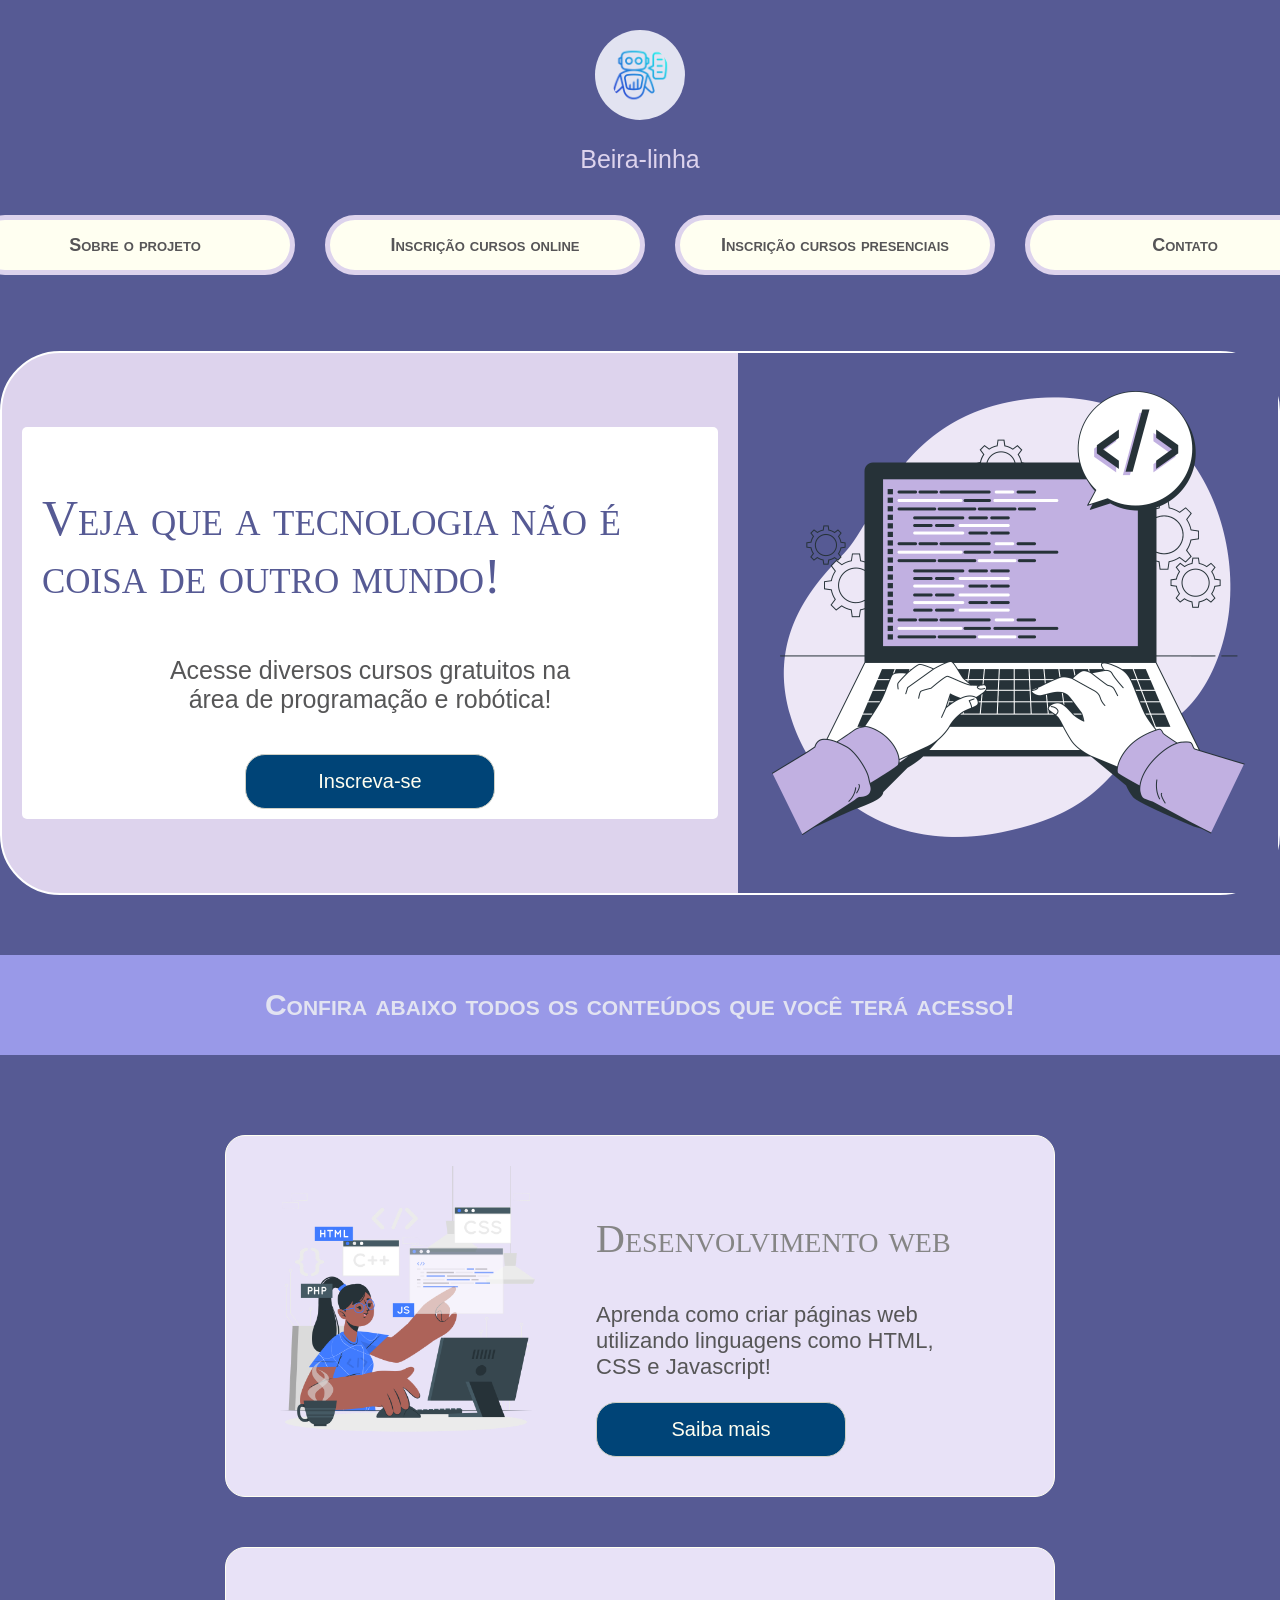
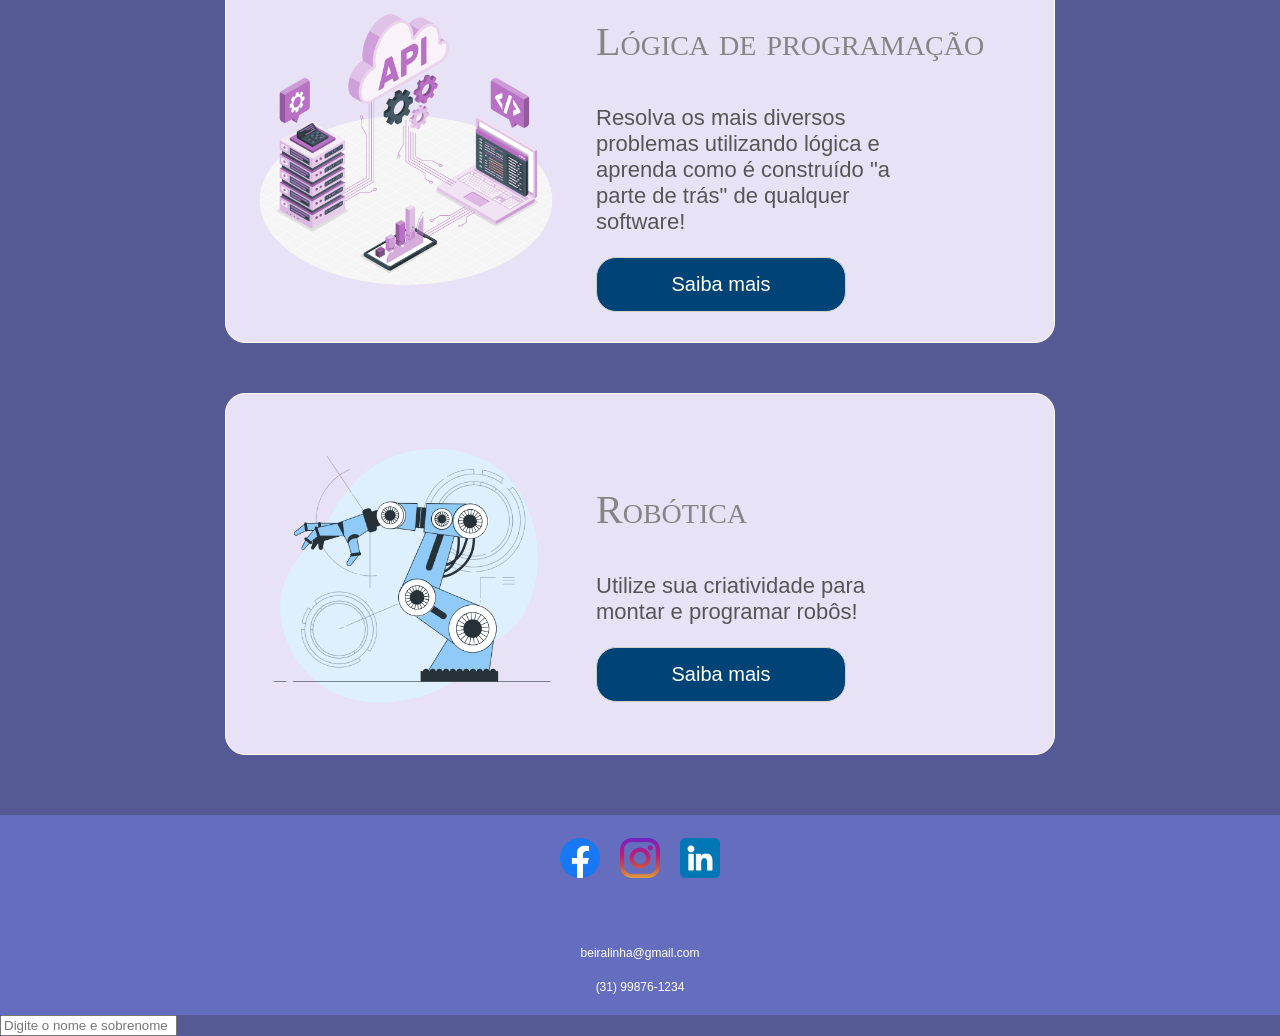
<file: html/index.html>
<!doctype html>
<html lang="en">

<head>
  <meta charset="UTF-8" />
  <meta name="viewport" content="width=device-width, initial-scale=1.0" />
  <link rel="stylesheet" href="../style/style.css" class="style">
  <title>Document</title>
</head>

<body>
  <header>
    <!-- Tag de cabeçalho -->
    <nav class="container-header">
      <!-- Tag de navegação (o nome da CLASSE dessa tag é: container-header) -->
      <div class="div-menu">
        <!-- Div é uma tag para agrupar elementos, assim como uma caixa por exemplo -->
        <div class="div-logo">
          <!-- é a mesma coisa que a outra div. Mas tem um nome diferente na classe -->
          <img id="img-logo" src="../assets/icon-logo.png" alt="Logo da empresa" />
          <!-- img é uma tag para mostrar imagens na nossa página. Você coloca 'src=' e indica o CAMINHO da imagem (onde ela está dentro do projeto) -->
          <p> Beira-linha </p>
          <!-- P indica parágrafo. -->
        </div>
        <ul>
          <!-- tag para abrir os elementos da lista -->
          <li><a href=""> Sobre o projeto </a></li>
          <!-- tag para um elemento da lista -->
          <li><a href="./produtos.html"> Inscrição cursos online </a></li>
          <li><a href="./formulario.html"> Inscrição cursos presenciais </a></li>
          <li><a href="#"> Contato </a></li>
        </ul>
      </div>
    </nav>
  </header>

  <main>

    <!-- Section 01 -->
    <section class="container-conteudo-inicial">
      <!-- Separa uma seção para o documento -->

      <div class="div-conteudo-inicial">
        <section class="section-texto-principal">
          <div class="div-titulo">
            <h2> Veja que a tecnologia
              não é coisa de outro mundo! </h2>
            <!-- Segundo título. Pode ir de h1, h2 ... até h6 -->
            <p> Acesse diversos cursos gratuitos na área de programação e robótica! </p>
            <button id="button-inscrever"> Inscreva-se </button>
            <!-- Inserir um botão na página -->
          </div>
        </section>

        <!-- Section imagem -->
        <section class="section-imagem-principal">
          <img id="img-principal" src="../assets/image-main.png" alt="Imagem principal da página" />
        </section>
      </div>

    </section>


    <!-- Section 02 -->

    <section class="container-conteudo-cursos">
      <div class="div-descricao-categorias">
        <h2> Confira abaixo todos os conteúdos que você terá acesso! </h2>
      </div>
      <div class="div-conteudo-cursos">
        <img src="../assets/image-web.png" alt="Ícone de programação" />
        <div>
          <h3> Desenvolvimento web </h3>
          <p> Aprenda como criar páginas web utilizando linguagens como HTML, CSS e Javascript! </p>
          <button id="saiba-mais"> Saiba mais </button>
        </div>
      </div>
      <div class="div-conteudo-cursos">
        <img src="../assets/image-programacao.png" alt="Ícone de programação" />
        <div>
          <h3> Lógica de programação </h3>
          <p> Resolva os mais diversos problemas utilizando lógica e aprenda como é construído "a parte de trás" de
            qualquer software! </p>
          <button id="saiba-mais"> Saiba mais </button>
        </div>
      </div>
      <div class="div-conteudo-cursos">
        <img src="../assets/image-robotica.png" alt="Ícone de programação" />
        <div>
          <h3> Robótica </h3>
          <p> Utilize sua criatividade para montar e programar robôs! </p>
          <button id="saiba-mais"> Saiba mais </button>
        </div>
    </section>

    <footer>
      <div>
        <div class="div-redes-sociais">
          <a href="https://www.seusite.com">
            <img id="redeSocial" src="./../assets/facebook.png" alt="Logo Facebook" />
          </a>
          <a href="https://www.seusite.com">
            <img id="redeSocial" src="./../assets/instagram.png" alt="Logo Facebook" />
          </a>
          <a href="https://www.seusite.com">
            <img id="redeSocial" src="./../assets/linkedin.png" alt="Logo Facebook" />
          </a>
        </div>
        <div class="div-contatos">
          <p> beiralinha@gmail.com </p>
          <p> (31) 99876-1234 </p>
        </div>
      </div>
    </footer>

  </main>
</body>

</html>

<input type="text" placeholder="Digite o nome e sobrenome" />
</file>
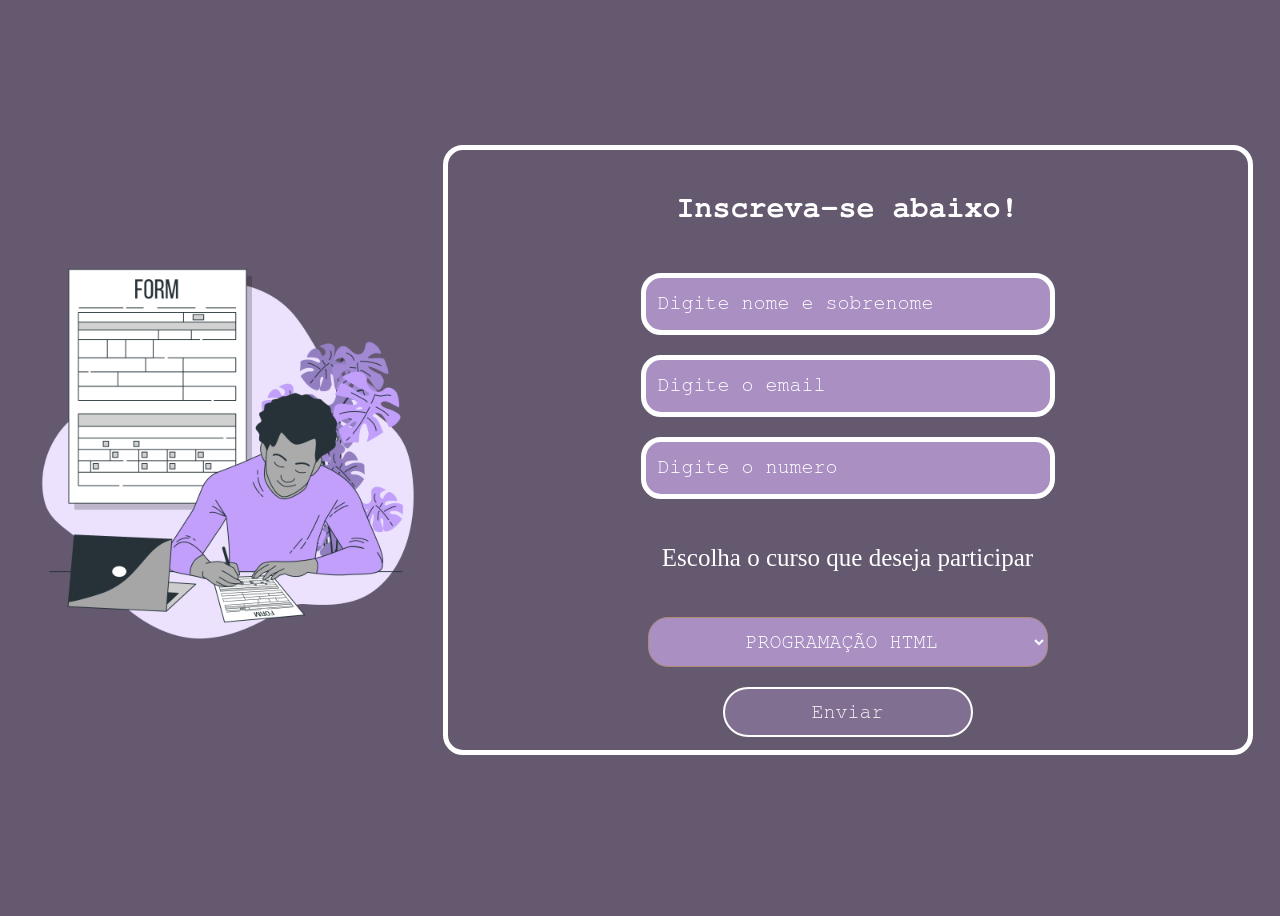
<file: html/formulario.html>
<!doctype html>
<html lang="en">

<head>
  <meta charset="UTF-8" />
  <meta name="viewport" content="width=device-width, initial-scale=1.0" />
  <title>Cadasto de jogos</title>
  <link rel="stylesheet" href="./../style/formulario.css" class="stylesheet" />
</head>

<body>
  <main>
    <section class="container_formulario">
      <div>
        <img id="imagem_formulario" src="./../assets/formulario.png" alt="Imagem do formulário">
      </div>
      <div class="div_formulario">
        <h3>Inscreva-se abaixo! </h3>
        <input type="text" id="nome" placeholder="Digite nome e sobrenome" />
        <input type="email" id="email" placeholder="Digite o email" />
        <input type="number" id="numero" placeholder="Digite o numero" />
        <p id="texto_cursos"> Escolha o curso que deseja participar </p>
        <select class="select">
          <!-- Lista suspensa. Seleciono as opções -->
          <option class="option"> Programação HTML </option>
          <option class="option"> Informática básica </option>
          <option class="option"> Programação em log </option>
        </select>
        <button onclick = "Cadastrar()" id="enviar"> Enviar </button>
      </div>
    </section>

    <section>
      <p id="nome_cadastrado"></p>
      <p id="email_cadastrado"></p>
      <p id="numero_cadastrado"> </p>
    </section>
  </main>

  <script src = "./../javascript/formulario.js"></script>
  
</body>

</html>
</file>
<file: style/style.css>
body {
  background-color: #565a94;
  margin: 0px;
  border: 0px;
}

* {
  font-family: Verdana, sans-serif;
}


/* Seção header */

.container-header {
  display: flex;
  justify-content: center;
  align-items: center;
  margin-bottom: 60px;
  margin-top: 30px;
}

.div-menu ul {
  display: flex;
  gap: 30px;
  list-style: none;
}

.div-menu ul li {
  display: flex;
  align-items: center;
  justify-content: center;
  padding: 5px;
  background-color: #fffff1;
  border-radius: 40px;
  border: 5px solid #ddd3ed;
  height: 40px;
  width: 300px;
  
}

.div-menu ul li a {
  font-family: Arial;
  font-variant: small-caps;
  font-weight: bold;
  font-size: 18px;
  text-decoration: none;
  color: #565557;

}

.div-logo {
    display: flex;
    flex-direction: column;
    justify-content: center;
    align-items: center;
}

.div-logo p {
    font-family: Arial, sans-serif;
    font-weight: 100;
    font-size: 25px;
    color: #ddd3ed;
}


#img-logo {
    width: 60px;
    height: 60px;
    background-color: #e2e3f1;
    border-radius: 60px;
    padding: 15px;
}


/* Seção introdução à landing page */

.container-conteudo-inicial {
  display: flex;
  justify-content: center;
  align-items: center;
  width: 100%;
}

.container-conteudo-inicial div {
  display: flex;
  justify-content: center;
  align-items: center;
}

.container-conteudo-cursos {
  display: flex;
  flex-direction: column;
  align-items: center;
  justify-content: center;
  gap: 50px;

}

.section-texto-principal {
  display: flex;
  flex-direction: column;
  align-items: center;
  justify-content: center;
  padding: 20px;
}


.section-texto-principal ul {
    list-style: none;
}

.section-imagem-principal {
  display: flex;
  align-items: center;
  justify-content: center;
  padding: 20px;
  background-color: #565a94;

}

.div-conteudo-inicial {
  display: flex;
  align-items: center;
  border-radius: 60px;
  justify-content: center;
  background-color: #ddd3ed;
  border: 2px solid #ffff;


}

.div-titulo {
  display: flex;
  flex-direction: column;
  align-items: center;
  justify-content: center;
  background-color: white;
  padding-bottom: 20px;
  border-radius: 5px;
  padding: 10px;
}

.div-titulo h2 {
  font-family: Stencil Std, fantasy;
  font-variant: small-caps;
  font-weight: 100;
  font-size: 50px;
  color: #565a94;
  border-radius: 5px;
  padding: 10px;
}

.div-titulo p {
  font-family: Verdana, sans-serif;
  font-size: 25px;
  color: #565657;
  margin: 0px;
  margin-bottom: 40px;
  width: 60%;
  text-align: center;

}

.div-descricao-categorias {
  display: flex;
  justify-content: center;
  align-items: center;
  background-color: #9999e8;
  width: 100%;
  height: 100px;
  margin: 30px;
  margin-top: 60px;
}

.div-descricao-categorias h2 {
  font-family: Arial;
  font-variant: small-caps;
  font-weight: bold;
  font-size: 30px;
  color: #e2e3f1;
}

.div-conteudo-cursos {
  display: flex;
  align-items: center;
  justify-content: center;
  padding: 30px;
  gap: 40px;
  background-color: #e8e2f7;
  border: 1px solid #fffff1;
  border-radius: 20px;
  width: 60%;
}

.div-conteudo-cursos h3 {
  font-family: Stencil Std, fantasy;
  font-variant: small-caps;
  font-weight: 100;
  font-size: 40px;
  color: #858585;
}

.div-conteudo-cursos p {
  font-family: Verdana, sans-serif;
  font-size: 22px;
  color: #565657;
  width: 80%;
}

.div-conteudo-cursos img {
  width: 300px;
  height: 300px;
}

#img-principal {
  height: 500px;
  width: 500px;
}

#icon-camisa {
  width: 90px;
  height: 90px;
}

#button-inscrever {
  width: 250px;
  padding: 15px;
  border: 1px solid #000000;
  border-radius: 20px;
  font-family: Verdana, sans-serif;
  background-color: #004477;
  border: 1px solid #d1d1c6;
  color: #fffff1;
  font-size: 20px;
}

#saiba-mais {
  width: 250px;
  padding: 15px;
  border: 1px solid #000000;
  border-radius: 20px;
  font-family: Verdana, sans-serif;
  background-color: #004477;
  border: 1px solid #d1d1c6;
  color: #fffff1;
  font-size: 20px;
}


/* Seção footer */

footer {
  margin-top: 60px;
}

footer div {
  display: flex;
  flex-direction: column;
  justify-content: center;
  gap: 20px;
  align-items: center;
  height: 200px;
  background-color: #656ebe;
}

footer div p {
  font-family: Verdana, sans-serif;
  font-size: 25px;
  color: #3d3b3b;
  margin: 0px;
}

.div-redes-sociais {
  display: flex;
  flex-direction: row;
  justify-content: center;
  align-items: center;
  gap: 20px;
  margin: 10px;
}

.div-contatos {
  display: flex;
  justify-content: center;
  align-items: center;
  gap: 20px;
  margin: 10px;
}

.div-contatos p {
  color: #fffff1;
  font-size: 12px;
}

#redeSocial {
  width: 40px;
  height: 40px;
}
</file>
<file: style/formulario.css>
/* Inicio zerando propriedades padrões de elementos HTML */

body {
  padding: 0px;
  margin: 0px;
  box-sizing: border-box;
  background-color: #655970;
}

/* Depois, lido com o meu container */

.container_formulario {
  display: flex;
  justify-content: center;
  align-items: center;
  width: 100%;
  height: 100vh;
  gap: 15px;
}

.div_formulario {
  display: flex;
  justify-content: center;
  align-items: center;
  flex-direction: column;
  width: 800px;
  height: 600px;
  gap: 20px;
  border-radius: 20px;
  border: 5px solid white;
  background-color: #655970;
}

.div_formulario h3 {
  font-size: 30px;
  color: white;
  font-family: FreeMono, monospace;
}


/* Em seguida, estilo os meus inputs */


input[type="text"],
input[type="email"],
input[type="number"] {
  width: 400px;
  height: 50px;
  border-radius: 20px;
  cursor: text;
  outline: none;
  transition: all 0.3s ease;
  background-color: rgb(170, 143, 195);
  border: 5px solid white;
  color: white;
}

input::placeholder {
  font-family: FreeMono, monospace;
  font-size: 20px;
  padding: 10px;
  color: white;
}

input:focus {
  border-color: #bf92e4;
  box-shadow: 0 0 10px #3f0071;
  transform: scale(1.05);
}

#enviar {
  border-radius: 80px;
  background-color: rgb(128, 111, 144);
  border: 2px solid white;
  width: 250px;
  height: 50px;
  color: #f5f4f7;
  font-family: FreeMono, monospace;
  font-size: 20px;
  cursor: pointer;
}

#enviar:hover {
  background-color: #362941;
}


input[type="submit"]:hover {
  background-color: #655970;
}

/* Depois o meu select */

#texto_cursos {
  color: white;
  font-size: 25px;

}

.select {
  width: 50%;
  height: 50px;
  border-radius: 5px;
  border-radius: 20px;
  background-color: rgb(170, 143, 195);
  border: 1px solid #af8b76;
  color: white;
  text-transform: uppercase;
  text-align: center;
  font-family: FreeMono, monospace;

  font-size: 20px;
}

.option {
  background-color: #453f4b;
  color: white;
}

/* E por fim a minha imagem */

#imagem_formulario {
  width: 400px;
}

.nome, .email, .numero {
  color: white;
  font-size: 30px;
}
</file>
